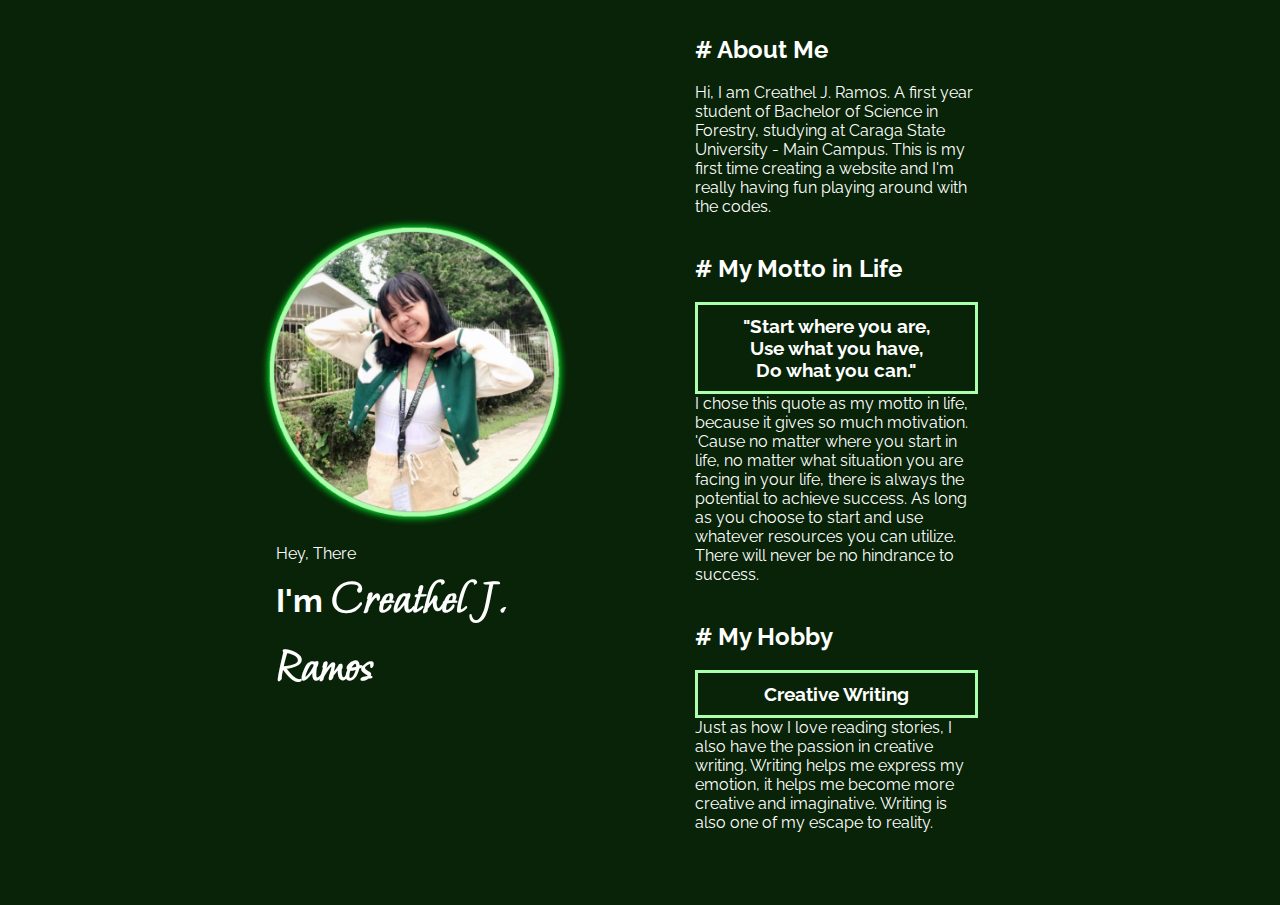
<file: index.html>
<!DOCTYPE html>
<html lang="en">
<head>
    <meta charset="UTF-8">
    <meta name="Home" content="This is the the homepage of my website">
    <title>Creathel J. Ramos</title>
    <link rel="stylesheet" href="style.css">
    <link rel="preconnect" href="https://fonts.googleapis.com"><link rel="preconnect" href="https://fonts.gstatic.com" crossorigin><link href="https://fonts.googleapis.com/css2?family=Raleway:wght@300&display=swap" rel="stylesheet">
    <link rel="preconnect" href="https://fonts.googleapis.com"><link rel="preconnect" href="https://fonts.gstatic.com" crossorigin><link href="https://fonts.googleapis.com/css2?family=Moon+Dance&display=swap" rel="stylesheet">
</head>
<body>
    <header class="main-section" id="main">
        <div>
            <img src="resources/mypic.png">
            <p class="hey">Hey, There</p>
            <h1 class="Creathel">I'm  <span class="name">Creathel J. Ramos</span></h1>
        </div>
    </section>

    <section class="Profile">
        <div>
            <h2 class="about"># About Me</h2>
        </br>
            <p>Hi, I am Creathel J. Ramos. A first year student of Bachelor of Science in Forestry, studying at Caraga State University - Main Campus. This is my first time creating a website and I'm really having fun playing around with the codes.</p>
        </br></br>
        </div>

        <div class="motto">
            <h2># My Motto in Life</h2>
            </br>
            <h3>"Start where you are,</br> Use what you have,</br> Do what you can."</h3>
            <p> I chose this quote as my motto in life, because it gives so much motivation. 'Cause no matter where you start in life, no matter what situation you are facing in your life, there is always the potential to achieve success. As long as you choose to start and use whatever resources you can utilize. There will never be no hindrance to success. </p>
        </br></br>
        </div>

        <div>
            <h2># My Hobby</h2>
            </br>
            <h3>Creative Writing</h3>
            <p>Just as how I love reading stories, I also have the passion in creative writing. Writing helps me express my emotion, it helps me become more creative and imaginative. Writing is also one of my escape to reality.</p>
        </br></br>
        </div>
    </section>

</body>
</html>
</file>
<file: style.css>
@import url('https://fonts.googleapis.com/css2?family=Raleway:wght@300&display=swap');
@import url('https://fonts.googleapis.com/css2?family=Moon+Dance&display=swap');

* {
    box-sizing: border-box;
    font-family: 'Raleway', sans-serif;
    color: white;
    padding: 0;
    margin: 0;
    background-color: rgb(8, 35, 7);
    width: 85%;
    margin: auto;
    align-items: center;
    justify-content: space-between;

}

.name {
    font-family: 'Moon Dance', cursive;
    font-size: 50px;
}

.nav {
    display: inline-block;
}
.nav ul {
    margin: 0;
}

.nav li {
    text-decoration: none;
    display: inline;
}

.navbar {
    width: 85%;
    margin: auto;
    padding: 35px 0;
    align-items: center;
    justify-content: space-between;
}

.navbar ul li {
    align-items: center;
    justify-content: space-between;
    list-style: none;
    display: inline-block;
    margin: 0 15px;
}

.navbar ul li a{
    text-decoration: none;
    color: white;

}

.main-header {
    padding-bottom: 30px;
}

.main-header nav{
    display: inline-block;
}


.main-section {
    width: 85%;
    margin: auto;
    padding: 35px 0;
    display: flex;
    align-items: center;
    justify-content: space-between;
}

.profile {
    width: 85%;
    margin: auto;
    padding: 35px 0;
    align-items: center;
    justify-content: space-between;
}



h3 {
    text-align: center;
    padding: 10px;
    border: 3px solid #acffad
}
</file>
